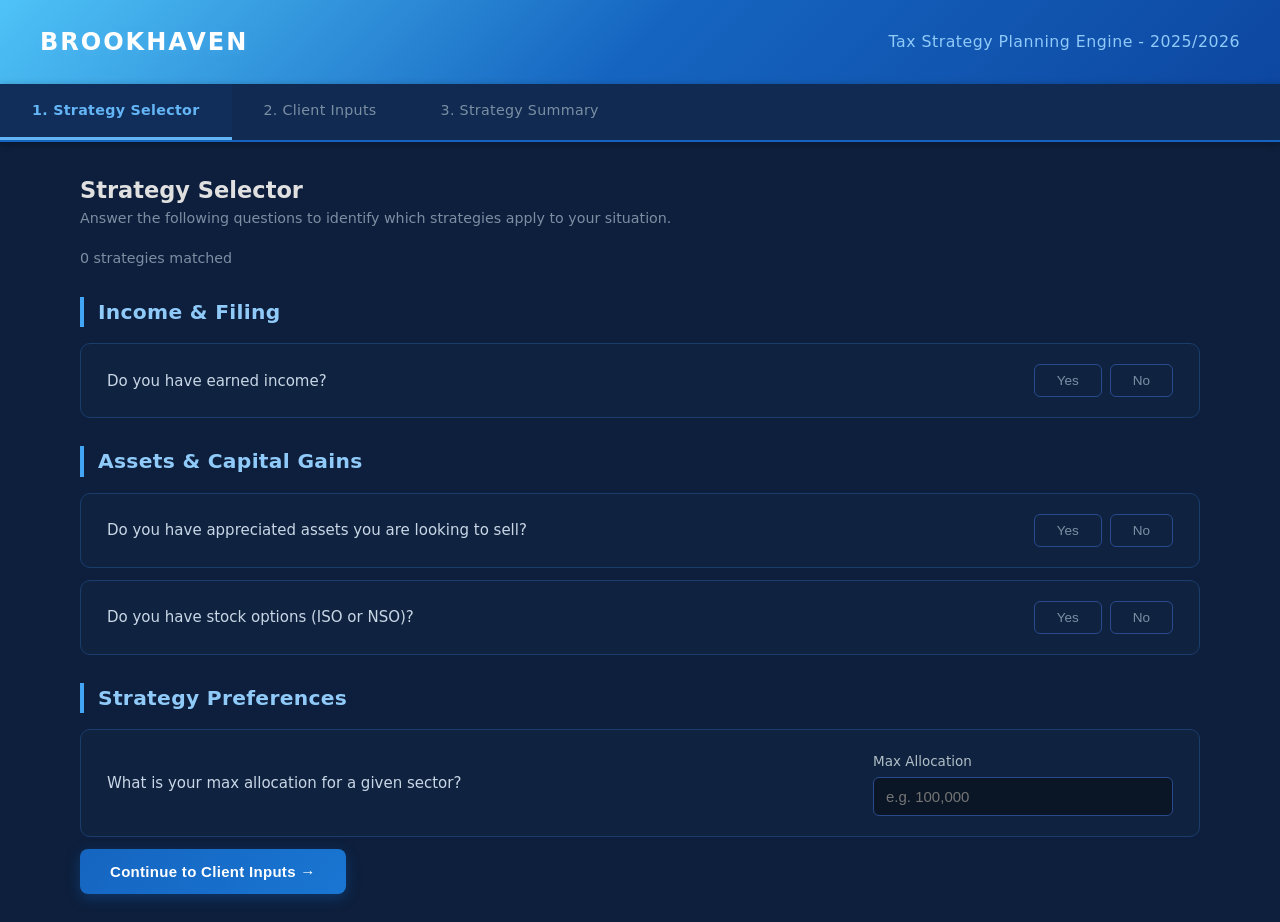
<file: index.html>
<!DOCTYPE html>
<html lang="en">
<head>
<meta charset="UTF-8">
<meta name="viewport" content="width=device-width, initial-scale=1.0">
<title>Brookhaven Tax Strategy Planner</title>
<link rel="stylesheet" href="css/styles.css">
</head>
<body>
<div class="header">
<h1>BROOKHAVEN</h1>
<h2>Tax Strategy Planning Engine - 2025/2026</h2>
</div>
<div class="nav">
<div class="nav-tab active" onclick="showPage('page1')">1. Strategy Selector</div>
<div class="nav-tab" onclick="showPage('page2')">2. Client Inputs</div>
<div class="nav-tab" onclick="showPage('page3')">3. Strategy Summary</div>
</div>

<!-- PAGE 1: STRATEGY SELECTOR -->
<div id="page1" class="page active">
      <h2>Strategy Selector</h2>
      <p class="subtitle">Answer the following questions to identify which strategies apply to your situation.</p>
      <div class="progress-bar"><div id="progress-fill" class="progress-fill"></div></div>
      <p class="match-badge"><span id="match-count">0</span> strategies matched</p>

      <h3 class="section-title">Income & Filing</h3>
      <div id="q-income"></div>

      <h3 class="section-title">Assets & Capital Gains</h3>
      <div id="q-assets"></div>

      <h3 class="section-title">Strategy Preferences</h3>
      <div id="q-strategy"></div>



      <h3 class="section-title">Business</h3>
      <div id="q-business"></div>

      <button class="btn btn-primary" onclick="showPage('page2')">Continue to Client Inputs &rarr;</button>
    </div>

    <div id="page2" class="page">
<h2 style="font-size:1.4em;margin-bottom:8px;font-weight:700">Client Financial Inputs</h2>
<p style="color:#8899aa;margin-bottom:15px">Enter financial details for accurate strategy calculations.</p>

<div class="section-title">Filing Information</div>
<div class="input-grid">
<div class="input-group">
<label>Tax Year</label>
<select id="tax_year"><option value="2026" selected>2026</option><option value="2025">2025</option></select>
</div>
<div class="input-group">
<label>Filing Status</label>
<select id="filing_status"><option>Single</option><option>Married Filing Jointly</option><option>Married Filing Separately</option><option>Head of Household</option></select>
</div>
<div class="input-group">
<label>State</label>
<select id="state"><option value="">-- Select State --</option><option value="AL">AL</option><option value="AK">AK</option><option value="AZ">AZ</option><option value="AR">AR</option><option value="CA">CA</option><option value="CO">CO</option><option value="CT">CT</option><option value="DE">DE</option><option value="FL">FL</option><option value="GA">GA</option><option value="HI">HI</option><option value="ID">ID</option><option value="IL">IL</option><option value="IN">IN</option><option value="IA">IA</option><option value="KS">KS</option><option value="KY">KY</option><option value="LA">LA</option><option value="ME">ME</option><option value="MD">MD</option><option value="MA">MA</option><option value="MI">MI</option><option value="MN">MN</option><option value="MS">MS</option><option value="MO">MO</option><option value="MT">MT</option><option value="NE">NE</option><option value="NV">NV</option><option value="NH">NH</option><option value="NJ">NJ</option><option value="NM">NM</option><option value="NY">NY</option><option value="NC">NC</option><option value="ND">ND</option><option value="OH">OH</option><option value="OK">OK</option><option value="OR">OR</option><option value="PA">PA</option><option value="RI">RI</option><option value="SC">SC</option><option value="SD">SD</option><option value="TN">TN</option><option value="TX">TX</option><option value="UT">UT</option><option value="VT">VT</option><option value="VA">VA</option><option value="WA">WA</option><option value="WV">WV</option><option value="WI">WI</option><option value="WY">WY</option></select>
</div>
<div class="input-group">
<label>Taxpayer Age</label>
<input type="number" id="taxpayer_age" placeholder="e.g. 45">
</div>
</div>

<div class="section-title">Income Sources</div>
<div class="input-grid">
<div class="input-group"><label>W-2 Wages ($)</label><input type="text" id="w2_wages" placeholder="0"></div>
<div class="input-group"><label>Self-Employment Income ($)</label><input type="text" id="se_income" placeholder="0"></div>
<div class="input-group"><label>Business Income / Distributions ($)</label><input type="text" id="biz_revenue" placeholder="0"></div>
<div class="input-group"><label>Rental Income ($)</label><input type="text" id="rental_income" placeholder="0"></div>
<div class="input-group"><label>Dividend Income ($)</label><input type="text" id="dividend_income" placeholder="0"></div>
<div class="input-group"><label>Retirement Distributions ($)</label><input type="text" id="retirement_distributions" placeholder="0"></div>
</div>

<div class="section-title">Capital Gains</div>
<div class="input-grid">
<div class="input-group"><label>Portfolio Value of Sale ($)</label><input type="text" id="portfolio_value" placeholder="0"></div>

          <div class="input-group">
            <label for="cost_basis">Cost Basis ($)</label>
            <input type="text" id="cost_basis" value="0" class="currency-input">
          </div>
<div class="input-group"><label>Short-Term Capital Gains ($)</label><input type="text" id="st_gains" placeholder="0"></div>
<div class="input-group"><label>Long-Term Capital Gains ($)</label><input type="text" id="lt_gains" placeholder="0"></div>
</div>

<div class="section-title">Deductions</div>
<div class="input-grid">
<div class="input-group"><label>Charitable Contributions ($)</label><input type="text" id="charitable" placeholder="0"></div>
<div class="input-group"><label>State &amp; Local Taxes ($)</label><input type="text" id="salt" placeholder="0"></div>
<div class="input-group"><label>Retirement Contributions ($)</label><input type="text" id="retirement_contrib" placeholder="0"></div>
<div class="input-group"><label>Property Values ($)</label><input type="text" id="property_values" placeholder="0"></div>
</div>

<div class="section-title">Strategy Parameters</div>
<div class="input-grid">
<div class="input-group"><label>Implementation Date</label><input type="date" id="implementation_date" value="2026-01-01"></div>
<div class="input-group"><label>Available Capital for Strategies ($)</label><input type="text" id="available_capital" placeholder="Amount willing to invest"></div>
<div class="input-group"><label>Beta Selection</label><select id="beta_selection"><option value="1">Beta 1 (S&amp;P 500)</option><option value="0.5">Beta 0.5 (CASH/S&amp;P 500)</option><option value="0">Beta 0 (Zero Beta)</option></select></div>
<div class="input-group leverage-slider-container"><label>Leverage Preference</label><div class="leverage-slider-labels"><span>Conservative</span><span>Moderate</span><span>Aggressive</span></div><input type="range" id="leverage_preference" class="leverage-slider" min="0" max="100" value="0" step="1"><div class="leverage-slider-value" id="leverage_pref_label">Conservative (Long-Only)</div></div>
<div class="input-group hidden" id="custom-leverage-section"><label>Custom Leverage (decimal)</label><input type="number" id="custom_leverage_value" step="0.05" placeholder="e.g. 1.0"></div>
<div class="input-group hidden"><label>Max Leverage</label><input type="number" id="max_leverage" step="0.05" value="0.3"></div>
</div>

<div class="section-title">Sector Parameters</div>
<div class="input-grid">
<div class="input-group"><label>Max Sector Investment ($)</label><input type="text" id="oil_gas_max" placeholder="0"></div>
<div class="input-group hidden"><label>O&amp;G Offset Rate</label><input type="number" id="oil_gas_rate" step="0.01" value="0.95"></div>
</div>

<div style="margin-top:30px;display:flex;gap:15px">
<button class="btn btn-secondary" onclick="showPage('page1')">&larr; Back</button>
<button class="btn btn-primary" onclick="showPage('page3')">View Strategy Summary &rarr;</button>
</div>
</div>

<!-- PAGE 3: STRATEGY SUMMARY -->
<div id="page3" class="page">
</div>

<script src="js/01-brooklyn/brooklyn-data.js"></script>
<script src="js/01-brooklyn/date-utils.js"></script>
<script src="js/01-brooklyn/delphi-helix.js"></script>
<script src="js/01-brooklyn/brooklyn-regression.js"></script>
<script src="js/02-tax-engine/tax-data.js"></script>
<script src="js/02-tax-engine/tax-loader.js"></script>
<script src="js/02-tax-engine/tax-lookups.js"></script>
<script src="js/02-tax-engine/tax-calc-federal.js"></script>
<script src="js/02-tax-engine/tax-calc-state.js"></script>
<script src="js/02-tax-engine/tax-baseline.js"></script>
<script src="js/03-solver/fees.js"></script>
<script src="js/03-solver/solver.js"></script>
<script src="js/05-strategy-calculators/limits.js"></script>
<script src="js/05-strategy-calculators/calc-retirement.js"></script>
<script src="js/05-strategy-calculators/calc-business.js"></script>
<script src="js/05-strategy-calculators/calc-charitable.js"></script>
<script src="js/05-strategy-calculators/calc-credits.js"></script>
<script src="js/05-strategy-calculators/calc-capital-gains.js"></script>
<script src="js/05-strategy-calculators/calc-investment.js"></script>
<script src="js/05-strategy-calculators/calc-entity.js"></script>
<script src="js/05-strategy-calculators/calc-estate.js"></script>
<script src="js/05-strategy-calculators/calc-misc.js"></script>
<script src="js/05-strategy-calculators/orchestrator.js"></script>
<script src="js/04-ui/questions-data.js"></script>
<script src="js/04-ui/format-helpers.js"></script>
<script src="js/04-ui/questionnaire-builder.js"></script>
<script src="js/04-ui/questionnaire-render.js"></script>
<script src="js/04-ui/answer-state.js"></script>
<script src="js/04-ui/progress-and-brooklyn-ui.js"></script>
<script src="js/04-ui/inputs-collector.js"></script>
<script src="js/04-ui/calculate-and-display.js"></script>
<script src="js/04-ui/page-controls.js"></script>
</body>
</html>
</file>
<file: css/styles.css>
*{margin:0;padding:0;box-sizing:border-box}
body{font-family:'Segoe UI',system-ui,-apple-system,sans-serif;background:#0d1f3c;color:#e0e0e0;min-height:100vh;font-size:15px;line-height:1.5}
.header{background:linear-gradient(135deg,#4fc3f7 0%,#1565c0 50%,#0d47a1 100%);padding:24px 40px;display:flex;justify-content:space-between;align-items:center;box-shadow:0 4px 20px rgba(0,0,0,0.4)}
.header h1{color:#fff;font-size:1.6em;font-weight:800;letter-spacing:2px;text-transform:uppercase;text-shadow:0 2px 8px rgba(100,181,246,0.3)}
.header h2{color:#90caf9;font-size:1.05em;font-weight:400;letter-spacing:0.5px}
.nav{display:flex;gap:0;background:#102a52;border-bottom:2px solid #1565c0;box-shadow:0 2px 8px rgba(0,0,0,0.3)}
.nav-tab{padding:16px 32px;cursor:pointer;color:#7b8fa3;font-size:0.95em;font-weight:500;border-bottom:3px solid transparent;transition:all 0.25s ease;letter-spacing:0.3px}
.nav-tab:hover{color:#90caf9;background:rgba(25,118,210,0.08)}
.nav-tab.active{color:#64b5f6;border-bottom:3px solid #64b5f6;font-weight:600;background:rgba(25,118,210,0.05)}
.page{display:none;padding:32px 40px;max-width:1200px;margin:0 auto;overflow:auto;max-height:calc(100vh - 120px)}
.page.active{display:block}
.section-title{font-size:1.35em;font-weight:700;margin:28px 0 16px;color:#90caf9;border-left:4px solid #42a5f5;padding-left:14px;letter-spacing:0.3px}
.question-card{background:#0f2340;border:1px solid #1a3d6e;border-radius:10px;padding:20px 26px;margin:12px 0;display:flex;justify-content:space-between;align-items:center;transition:border-color 0.2s ease,box-shadow 0.2s ease}
.question-card:hover{border-color:#2a5090;box-shadow:0 2px 12px rgba(25,118,210,0.1)}
.question-text{flex:1;font-size:1em;color:#c8d6e5;font-weight:400}
.toggle-group{display:flex;gap:8px}
.toggle-btn{padding:8px 22px;border-radius:6px;border:1px solid #2a4a8e;background:transparent;color:#7b8fa3;cursor:pointer;font-size:0.9em;font-weight:500;transition:all 0.2s ease}
.toggle-btn.selected{background:linear-gradient(135deg,#1565c0,#1976d2);color:#fff;border-color:#1976d2;font-weight:600;box-shadow:0 2px 8px rgba(21,101,192,0.3)}
.toggle-btn.selected.no{background:linear-gradient(135deg,#37474f,#455a64);color:#fff;border-color:#455a64;box-shadow:0 2px 8px rgba(69,90,100,0.3)}
.toggle-btn:hover{border-color:#4a7ac7;background:rgba(25,118,210,0.08)}
.progress-bar-container{width:100%;height:6px;background:#132d54;border-radius:3px;margin:12px 0 8px;overflow:hidden}
.progress-bar-fill{height:100%;background:linear-gradient(90deg,#1565c0,#42a5f5);border-radius:3px;transition:width 0.4s ease}
.strategies-matched{color:#4caf50;font-weight:600;margin-bottom:10px;font-size:0.95em}
.input-grid{display:grid;grid-template-columns:repeat(auto-fill,minmax(280px,1fr));gap:16px;margin-bottom:22px}
.input-group{display:flex;flex-direction:column;gap:5px}
.input-group label{color:#8da0b5;font-size:0.85em;font-weight:600;text-transform:uppercase;letter-spacing:0.5px}
.input-group input,.input-group select{padding:11px 14px;border-radius:8px;border:1px solid #1e3456;background:#0e1e3a;color:#e0e0e0;font-size:0.95em;transition:border-color 0.2s ease,box-shadow 0.2s ease}
.input-group input:focus,.input-group select:focus{outline:none;border-color:#42a5f5;box-shadow:0 0 0 3px rgba(66,165,245,0.15)}
.input-group input::placeholder{color:#4a6080}
.hidden{display:none!important}
.btn{padding:14px 30px;border-radius:8px;border:none;cursor:pointer;font-size:1em;font-weight:600;transition:all 0.25s ease;letter-spacing:0.3px}
.btn-primary{background:linear-gradient(135deg,#1565c0,#1976d2);color:#fff;box-shadow:0 4px 14px rgba(21,101,192,0.35)}
.btn-primary:hover{background:linear-gradient(135deg,#1976d2,#2196f3);box-shadow:0 6px 20px rgba(21,101,192,0.45);transform:translateY(-1px)}
.btn-secondary{background:#1a3a6e;color:#90caf9;border:1px solid #2a4a8e}
.btn-secondary:hover{background:#2a4a8e;color:#e3f2fd}
.results-table{width:100%;border-collapse:separate;border-spacing:0;margin-bottom:28px;border-radius:10px;overflow:hidden;box-shadow:0 4px 16px rgba(0,0,0,0.25)}
.results-table th{background:#0f1f3d;color:#90caf9;padding:14px 20px;text-align:left;font-weight:700;font-size:0.9em;text-transform:uppercase;letter-spacing:0.5px;border-bottom:2px solid #1e3456}
.results-table td{padding:13px 20px;border-bottom:1px solid #152540;font-size:0.95em;transition:background 0.15s ease}
.results-table tr:hover td{background:rgba(25,118,210,0.04)}
.results-table td:first-child{color:#96a8be;width:55%}
.results-table td:last-child{color:#e0e0e0;text-align:right;font-weight:500;font-variant-numeric:tabular-nums}
.results-table .total-row td{font-weight:700;color:#64b5f6!important;border-top:2px solid #2a4a8e;font-size:1.08em;background:rgba(25,118,210,0.06)}
.results-table .savings-row td{color:#4caf50!important;font-weight:700;font-size:1.08em;background:rgba(76,175,80,0.06)}
.results-table .strategy-header td{background:#0f1a30;color:#90caf9!important;font-weight:600;font-size:0.92em;letter-spacing:0.3px}
.results-table .alt-row td{background:#0f1a30;font-style:italic;color:#b0bec5!important}
.results-table .spacer-row td{padding:6px;border-bottom:none}
.summary-section{border:1px solid #2a6b2a;border-radius:10px;padding:20px;background:linear-gradient(135deg,#0d1f0d,#0f2410);box-shadow:0 4px 16px rgba(0,0,0,0.2)}
.summary-title{color:#4caf50!important}
.summary-table .total-row td{color:#4caf50!important}
.follow-up-container{width:100%;flex-basis:100%;padding:8px 0 8px 20px}
.follow-up-question{background:#162240!important;border:1px solid #2a4a8e!important;border-left:3px solid #f59e0b!important;border-radius:8px;padding:14px 20px;margin-bottom:8px;display:flex;flex-wrap:wrap;align-items:center;justify-content:space-between;transition:border-color 0.2s ease}
.follow-up-question:hover{border-color:#3a5a9e!important}
.follow-up-question .question-text{color:#c8d6e5;font-size:0.92em}
.follow-up-question .toggle-group{gap:6px}
.follow-up-question .toggle-btn{padding:6px 16px;font-size:0.85em}
.inline-input-container{width:100%;flex-basis:100%;margin-top:8px}
.strategy-select{cursor:pointer;transition:border-color 0.2s ease}
.strategy-select:hover{border-color:#4a7ac7}
h2[style]{color:#e3f2fd!important}
.page > p{color:#7b8fa3;margin-bottom:18px;font-size:0.95em}

.leverage-slider-container{display:flex;flex-direction:column;gap:8px;grid-column:1/-1}
.leverage-slider-labels{display:flex;justify-content:space-between;color:#8da0b5;font-size:0.8em;font-weight:600;text-transform:uppercase;letter-spacing:0.5px}
.leverage-slider-value{color:#64b5f6;font-size:0.95em;font-weight:600;text-align:center;margin-top:4px}
input[type="range"].leverage-slider{-webkit-appearance:none;appearance:none;width:100%;height:8px;border-radius:4px;background:linear-gradient(90deg,#90caf9,#42a5f5,#1565c0,#0d47a1);outline:none;opacity:0.9;transition:opacity 0.2s}
input[type="range"].leverage-slider:hover{opacity:1}
input[type="range"].leverage-slider::-webkit-slider-thumb{-webkit-appearance:none;appearance:none;width:22px;height:22px;border-radius:50%;background:#e3f2fd;cursor:pointer;border:2px solid #42a5f5;box-shadow:0 2px 6px rgba(0,0,0,0.3)}
input[type="range"].leverage-slider::-moz-range-thumb{width:22px;height:22px;border-radius:50%;background:#e3f2fd;cursor:pointer;border:2px solid #42a5f5;box-shadow:0 2px 6px rgba(0,0,0,0.3)}
</file>
